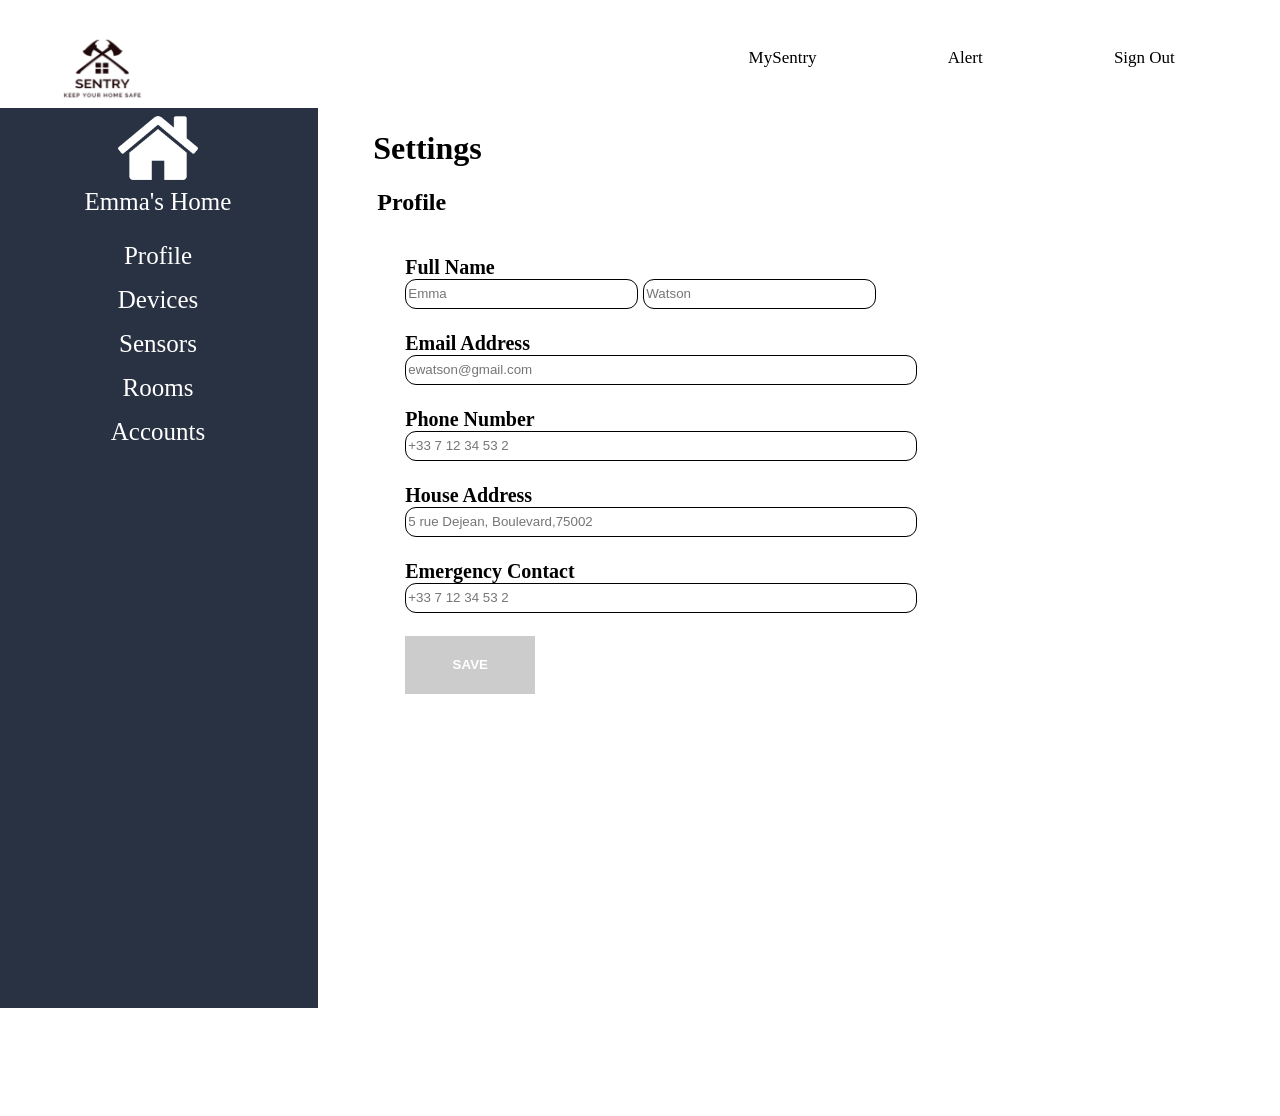
<file: Setting/Setting.html>
<!DOCTYPE html>
<!DOCTYPE html>
<html>
<head>
	<link rel="stylesheet" type="text/css" href="style-Setting.css">
</head>
<body>

<div class="topnav" id="myTopnav">
 <img src="Sentry.png" ></img>
<a class="imag-space"></a>
  <a href="#SignOut" class="first">Sign Out</a>
  <a class="first" href="#Alert">Alert</a>
  <a class="first" href="#MySentry">MySentry</a>
 <a href="javascript:void(0);" class="icon" onclick="myFunction()">
    <i class="fa fa-bars"></i>
  </a>
</div>


<script>
function myFunction() {
  var x = document.getElementById("myTopnav");
  if (x.className === "topnav") {
    x.className += " responsive";
  } else {
    x.className = "topnav";
  }
}
</script>

  <div class="left_nav">
  <img src="emma_home.png"></img>
  <li>Emma's Home</li>
  <br>
  <li><a href="#Profile">Profile</a></li>
  <li><a href="#Devices">Devices</a></li>
  <li><a href="#Sensors">Sensors</a></li>
  <li><a href="#Rooms">Rooms</a></li>
  <li><a href="#Accounts">Accounts</a></li>
  
    </div>

<div class="module">
    <span>
   <h1>&nbsp;Settings</h1>
   <h2>&nbsp;&nbsp;Profile</h2>
  
     <div class="Setting">
        <ul class="list">
        <li>Full Name</li>
        <li><input type="name" placeholder="Emma" name="Set_f_name" id="Set_f_name" required ></input>  <input type="name" placeholder="Watson" name="Set_l_name" id="Set_l_name" required></input></li>
        <br>
		<li>Email Address</li>
        <li><input type = "long" placeholder ="ewatson@gmail.com" id = "Set_email" required></input></li>
		<br>
		<li>Phone Number</li>
        <li><input type = "long" placeholder = "+33 7 12 34 53 2"></input></li>
		<br>
		<li>House Address</li>
        <li><input type = "long" placeholder = "5 rue Dejean, Boulevard,75002"></input></li>
		<br>
		<li>Emergency Contact</li>
        <li><input type ="long" placeholder = "+33 7 12 34 53 2"></input></li>
		<br>
		<li><button type = "save" class="registerbtn"><b>SAVE</b></button></li>
		</ul>
     </div>
     </span>


 



</div>


</body>
</html>
</file>
<file: Setting/style-Setting.css>
* {
    box-sizing: border-box;
}

.left_nav{
  overflow: scroll;
  list-style-type: none;
  margin-left:-10px;
  padding:0;
  width: 25%;
  height: 100%;
  background-color: #293242;
  position: fixed; 
}

.left_nav img{
   display: block;
   margin: auto;
   width:80px;
   height:80px;
}

.left_nav li{
  font-size: 25px;
  text-align:center;
  color: white;
  
}
.left_nav li a{
  display: block;
  color: white;
  padding: 8px 16px;
  text-decoration: none;

}
.left_nav li a:hover {
  background-color: white;
  color: black;
}

.topnav {
  overflow: hidden;
  position: sticky;
  top: 0;
  width: 100%;
  background-color:white;
}
.topnav img{
  position: fixed;
  width: 150px;
  height: 124px;
  left: 30px;
  top: 3px;
}
.topnav a {
  color: black;
  padding: 40px 34px;
  text-decoration: none;
  font-size: 17px;
}
.topnav a:hover {
  background-color:#293242;
  color: white;
}
.topnav .icon {
  display: none;
}
.first{ float: right; margin-right: 5%}
@media screen and (max-width: 600px) {
  .topnav a:not(:first-child) {display: none;}
  .topnav a.icon {
    float: right;
    display: block;
  
  }
}

@media screen and (max-width: 768px) {
  .topnav.responsive {position: sticky;}
  .topnav.responsive .icon {
    position: absolute;
    right: 0;
    top: 0;
  }
  .topnav.responsive a {
    float: none;
    display: block;
    text-align: left;
  padding-top: 50px;
  }
  .first{ float: bottom; margin-right: 5%}
  }


.module{
	margin-left:27%;
	padding:1px 16px;
  height: 1000px;
}
.module span
{
  display:block;
}
.module div.photo{
margin-left: 10px;
display: inline-block;
width: 50px;
}
.module div.Setting{
display: inline-block;
}
.module ul.list{
  list-style-type: none;
  font-size: 20px;
  font-weight: 550;
}
.module div.photo img{
  display: block;
  background-position:top right;
  left: 0;
  top:0;
  width: 50px;
  height: 50px;
  
}

.module p.note{
  font-weight: bold;
  font-size: 20px;
  text-align: center;
  color: white;
  border:2px;
  padding:10px 15px; 
  background: #C3000C;
  width:400px;
  border-radius:12px;
  margin-left: 30px;
}

.module div.img{
    margin: 30px;
    border: 5px solid black;
    border-radius:12px;
    float: left;
    width: 200px;
}
.module div.img img{
  width: 50%;
  height: 50%;
  display: block;
  margin: auto;
}

.module div.desc {
    padding: 15px;
    font-size: 20px;
    font-weight: bold;
    text-align: center;
}
.module div.conte {
    padding: 15px;
    font-size: 20px;
    font-weight: bold;
    float: left;
}

.module div.img:hover{
   border: 5px solid #ccc;
   background-color: #ccc;
   transition: all .5s ease-in-out;
 }

@media screen and (max-width: 768px) {
    .left_nav{
  width: 20%;
 }
  .left_nav img{
   width:40px;
   height:40px;
  }
  .left_nav li{
  font-size: 15px;
  }
  
  .module p.note{
  font-weight: bold;
  font-size: 15px;
   width:300px;
   }
}
@media screen and(max-width: 320px){
   .left_nav{
  width: 15%;
 }
  .left_nav img{
   width:35px;
   height:35px;
  }
  .left_nav li{
  font-size: 8px;
  }
  .module p.note{
  font-weight: bold;
  font-size: 10px;
   width:200px;
   }
}
input[type = name]{
width: 233px;
height: 30px;
background: #FFFFFF;
border: 1px solid #000000;
box-sizing: border-box;
border-radius: 11px;
}
input[type  = long]{
width: 512px;
height: 30px;
background: #FFFFFF;
border: 1px solid #000000;
box-sizing: border-box;
border-radius: 11px;
}

button[type = save]{
width: 130px;
height: 58px;
background-color: #CCCCCC;
color: white;
border: none;

}
</file>
